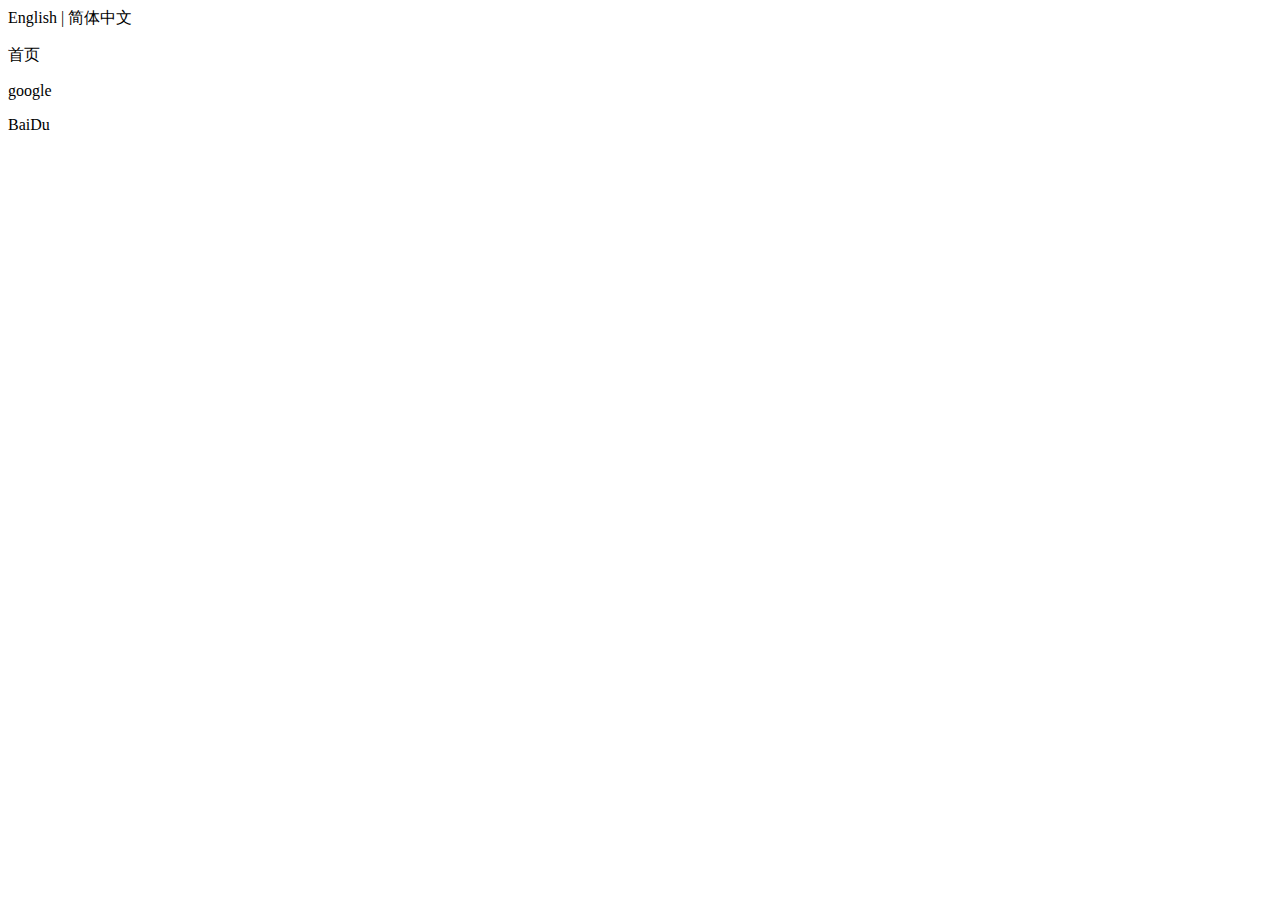
<file: lang/index.html>
<!DOCTYPE html PUBLIC "-//W3C//DTD XHTML 1.0 Strict//EN" "http://www.w3.org/TR/xhtml1/DTD/xhtml1-strict.dtd">

<html xmlns="http://www.w3.org/1999/xhtml">
<head>
	<meta content="text/html; charset=UTF-8" http-equiv="Content-Type" />
	<title>语言切换插件</title>
	
	<script src="jquery.js" type="text/javascript"></script>
	<script src="langchange.js" type="text/javascript"></script>
</head>
<body>

		<a id="lang-en">English</a> | <a id="langzh">简体中文</a>
	<div class="box">
		
			<p langtag="home">首页</p>
            <p langtag="google">google</p>
            <p langtag="baidu">BaiDu</p>
			
	</div>
</body>
</html>
</file>
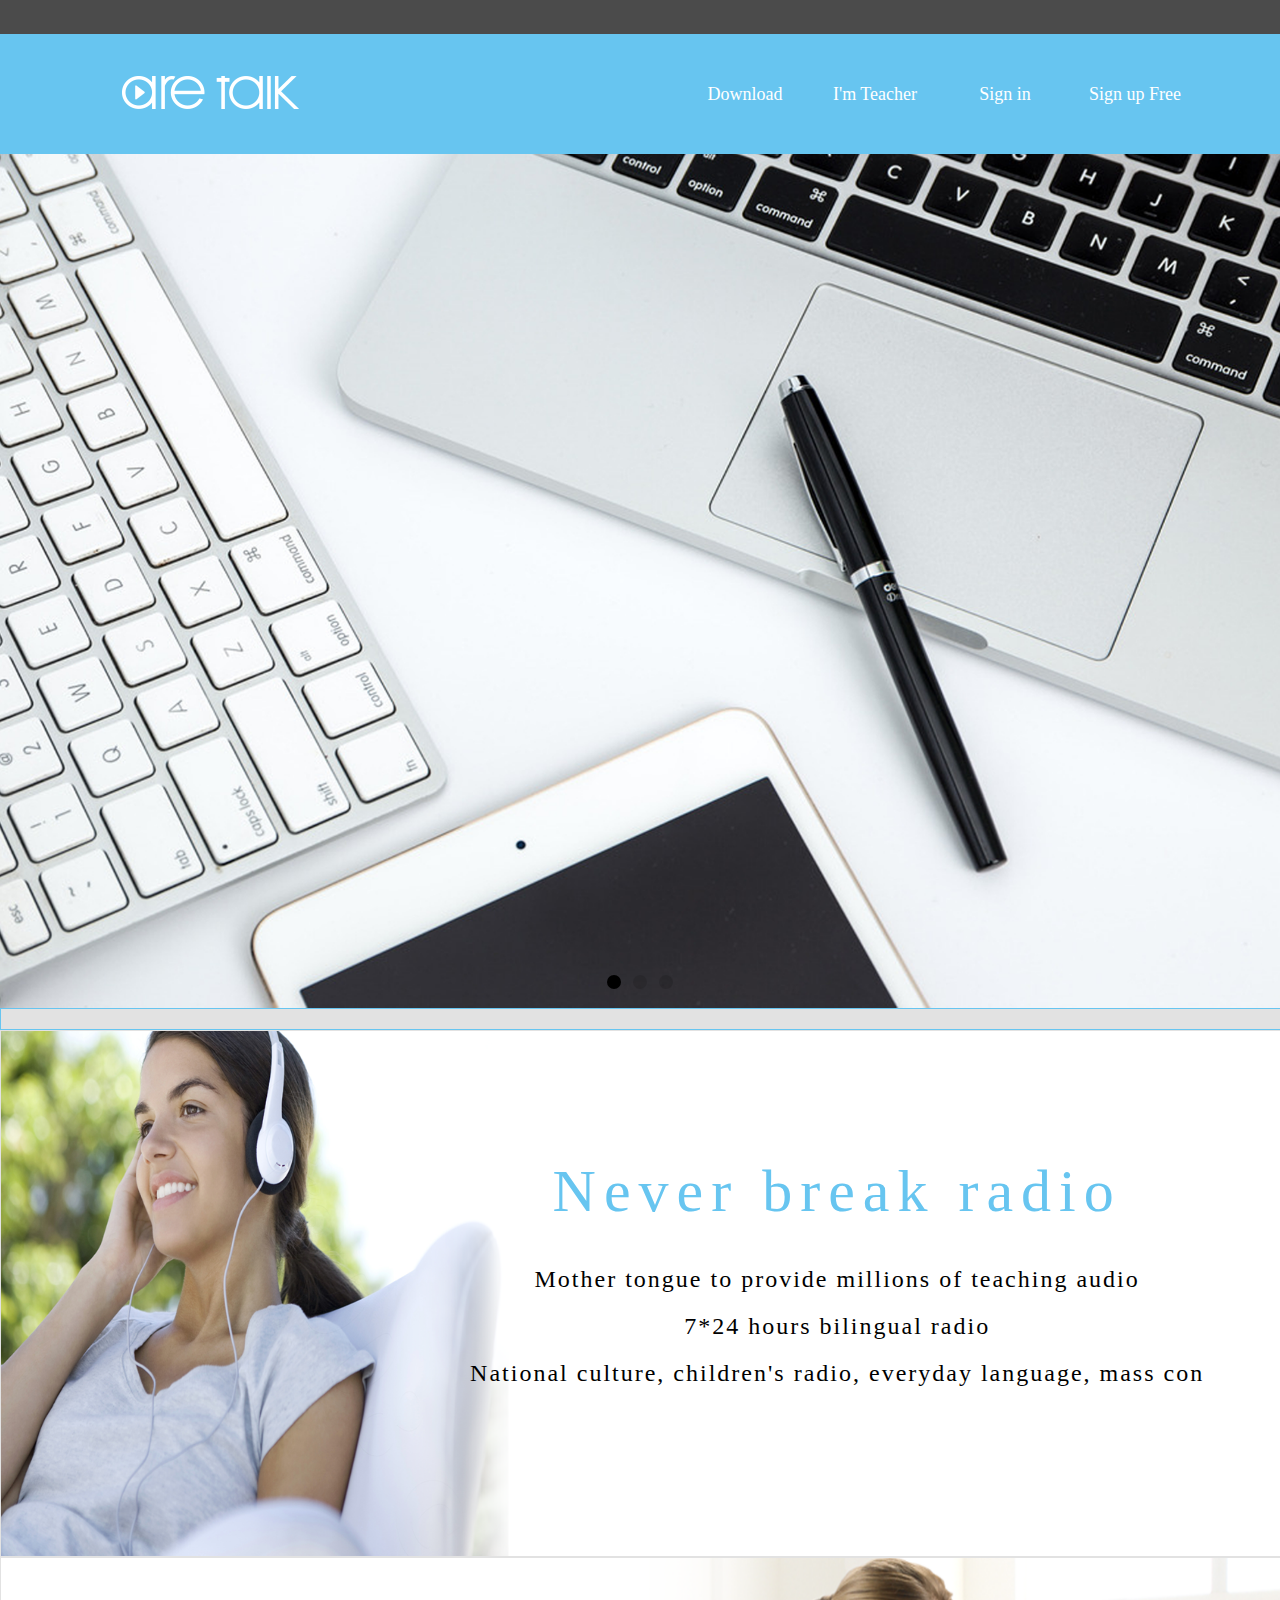
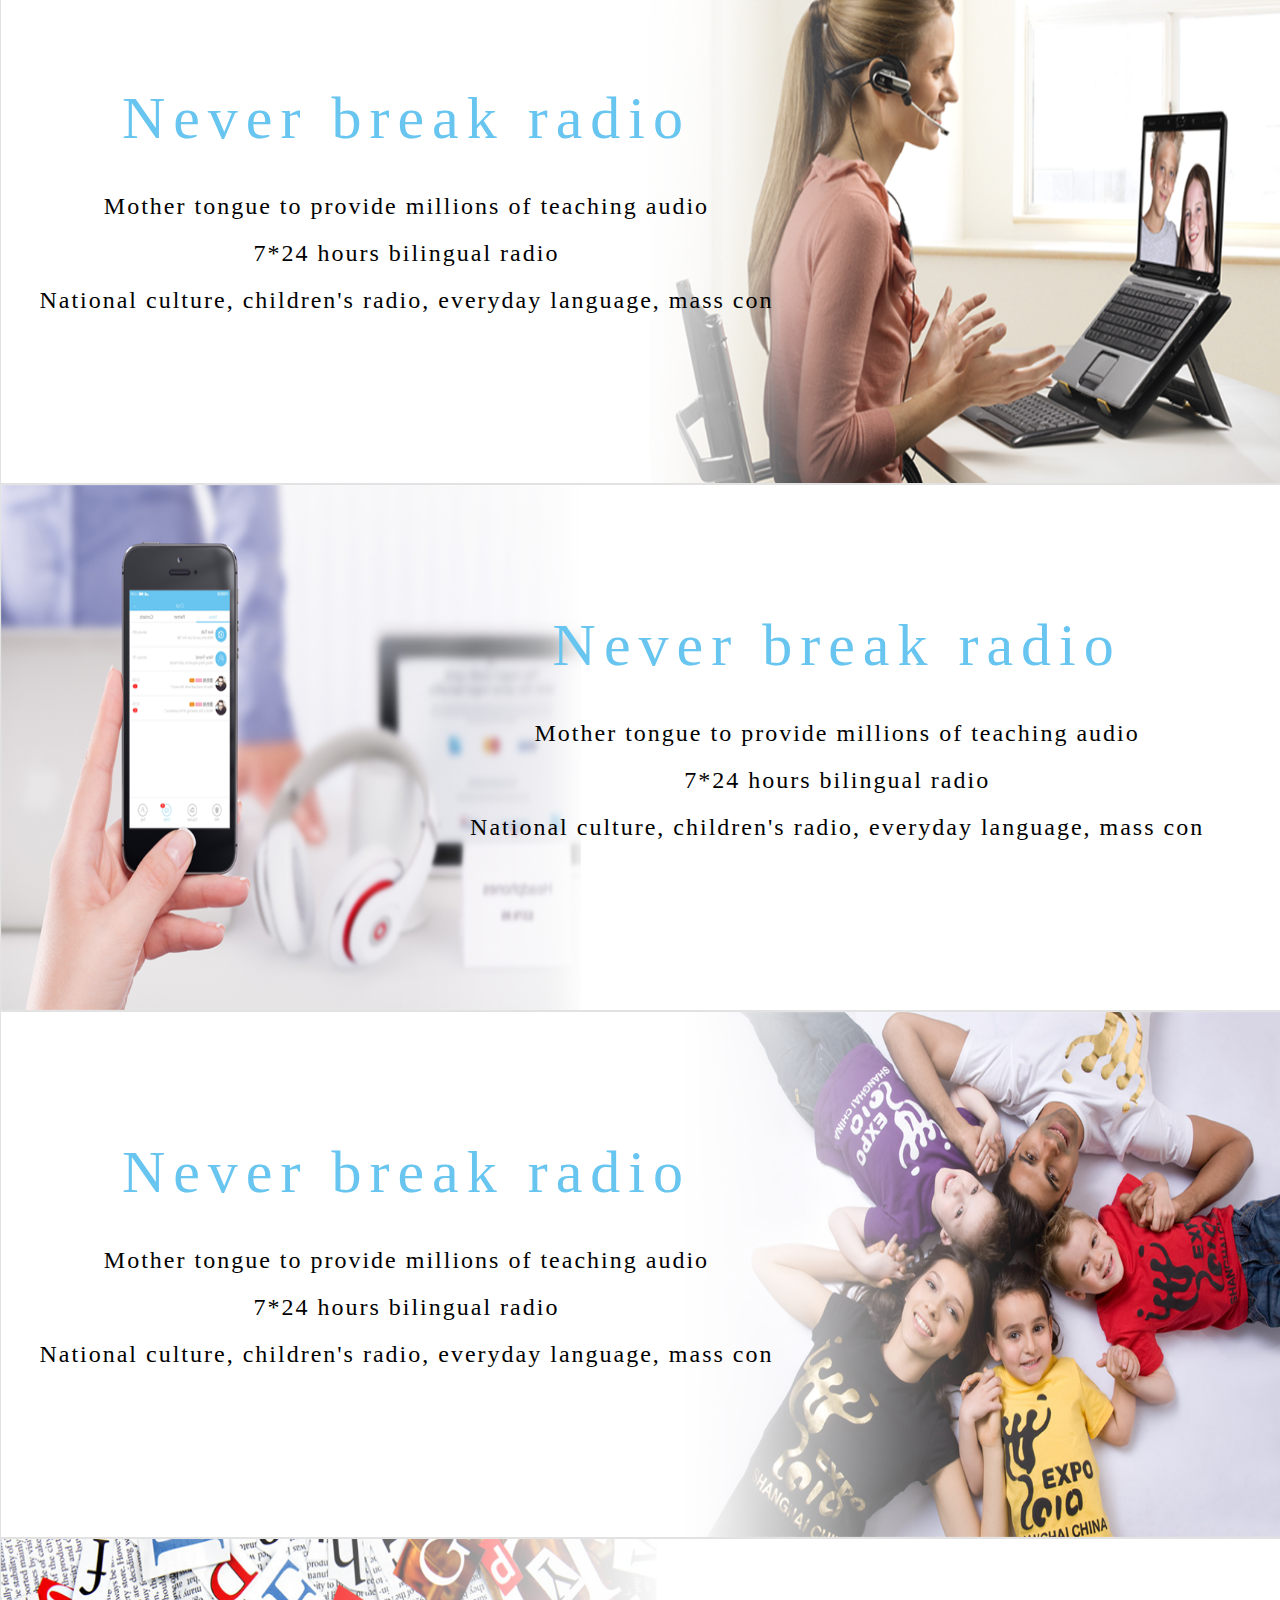
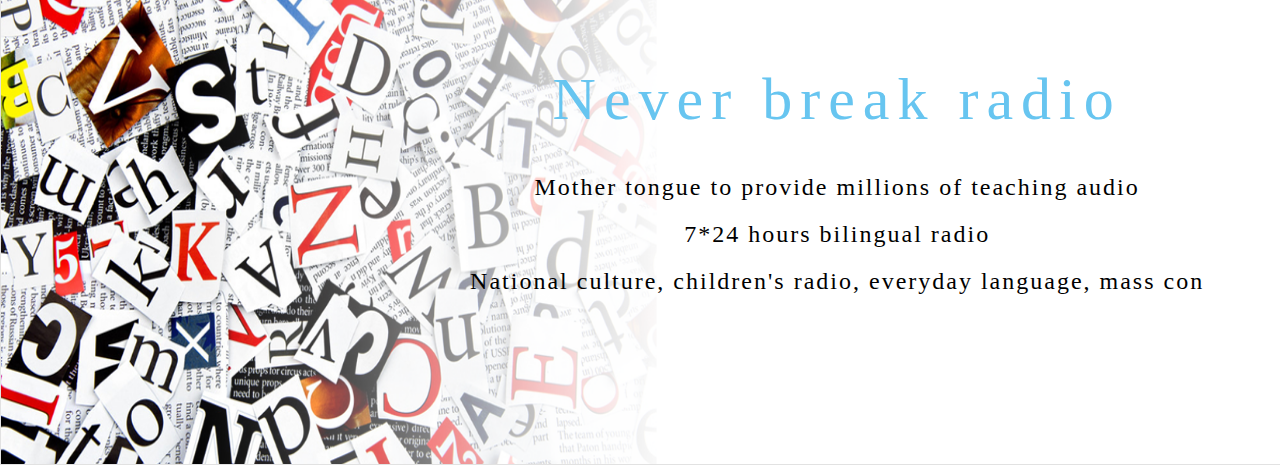
<file: Web/index.html>
<!DOCTYPE html>
<html lang="en">
<head>

	<meta charset="UTF-8">
	<title>AreTalk</title>
	  <script src="lib/js/jquery.js"></script>

	<style>
		body, dl, dd, h1, h2, h3, h4, h5, h6, p, form,ol,ul{margin:0; padding:0;}

	</style>
	<script src="lib/js/flickerplate/modernizr.js" type="text/javascript"></script>
	<script src="lib/js/flickerplate/flickerplate.js"></script>

    <link rel="stylesheet" href="lib/js/flickerplate/flickerplate.css">

</head>

<body>

	<div id="header">
		
	</div>
	
	<div class="flicker-example" data-block-text="false">
		
		<ul>
			
			<li data-background="images/Banner.png">

			</li>
			
			<li data-background="images/Banner.png">

			</li>
			
			<li data-background="images/Banner.png">

			</li>
			
		</ul>
		
	</div>

		<div id="Split">
	
		</div>
		<div id="MainPic">
		<div class="Pic home-pic">
			<div class="Pic-Text-right">
				<div class="text-title">Never break radio</div>
				<div class="PicAdText">Mother tongue to provide millions of teaching audio</div>
				<div class="PicAdText">7*24 hours bilingual radio</div>
				<div class="PicAdText">National culture, children's radio, everyday language, mass con</div>
			</div>
			<img src="images/电台.png" alt="">
		</div>
		<div class="Pic home-pic">
			<div class="Pic-Text-left">
				<div class="text-title">Never break radio</div>
				<div class="PicAdText">Mother tongue to provide millions of teaching audio</div>
				<div class="PicAdText">7*24 hours bilingual radio</div>
				<div class="PicAdText">National culture, children's radio, everyday language, mass con</div>
			</div>
			<img src="images/小班课.png" alt="">
		</div>
		<div class="Pic home-pic">
			<div class="Pic-Text-right">
				<div class="text-title">Never break radio</div>
				<div class="PicAdText">Mother tongue to provide millions of teaching audio</div>
				<div class="PicAdText">7*24 hours bilingual radio</div>
				<div class="PicAdText">National culture, children's radio, everyday language, mass con</div>
			</div>
			<img src="images/聊天.png" alt="">
		</div>
		<div class="Pic home-pic">
			<div class="Pic-Text-left">
				<div class="text-title">Never break radio</div>
				<div class="PicAdText">Mother tongue to provide millions of teaching audio</div>
				<div class="PicAdText">7*24 hours bilingual radio</div>
				<div class="PicAdText">National culture, children's radio, everyday language, mass con</div>
			</div>
			<img src="images/作业.png" alt="">
		</div>
		<div class="Pic home-pic">
			<div class="Pic-Text-right">
				<div class="text-title">Never break radio</div>
				<div class="PicAdText">Mother tongue to provide millions of teaching audio</div>
				<div class="PicAdText">7*24 hours bilingual radio</div>
				<div class="PicAdText">National culture, children's radio, everyday language, mass con</div>
			</div>
			<img src="images/评测.png" alt="">
		</div>								
		</div>
	
	<footer>
		
	</footer>


<style>

body{
	width:100%;
}
.flicker-example{
	width: 100%;
	height:854px;
}

	#Split{
		width:100%;
		height: 20px;
		background-color: #e2e2e2;
		border: 1px #67c5f0 solid;
	}
	.home-pic{
		position: relative;
		width:100%;
		height: 525px;
		border: 1px #e2e2e2 solid;		
	}
	.Pic img{

		width:100%;
		height: 525px;
	}
	.Pic-Text-right{
		float:right;
		position: absolute;
		right:6%;
		top:24%;
	}
	.Pic-Text-left{
		float:left;
		position: absolute;
		left:3%;
		top:24%;
	}	
	.text-title{
		text-align: center;
		font-size: 60px;
		color: #67c5f0;
		font-family:Microsoft Yahei;
		letter-spacing:8px;
		margin-bottom: 40px;
	}
	.PicAdText{
		text-align: center;
		font-size:24px;
		font-family:Microsoft Yahei;
		margin-top: 20px;
		letter-spacing:2px;
	}


</style>

<script>
$("#header").load("lib/header/header.html")
	$('.flicker-example').flicker({
		theme : 'dark',
		auto_flick_delay:3
	});
 
</script>

</body>
</html>
</file>
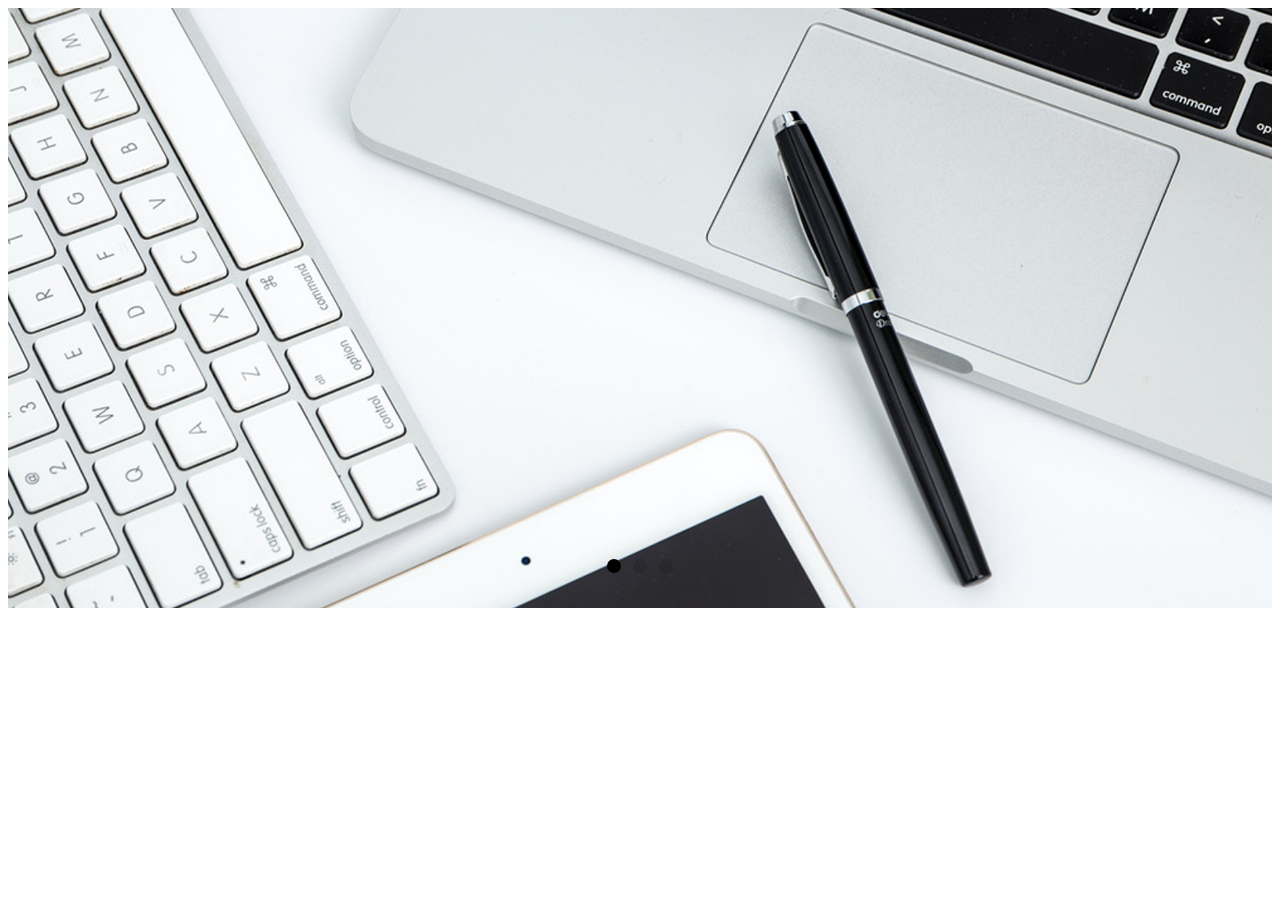
<file: Web/flickerplate.html>
<!DOCTYPE html>
<html lang="en">
<head>
	<meta charset="UTF-8">
	<title></title>
	<script src="jquery.js"></script>
	<script src="flickerplate.js"></script>
	<script src="modernizr.js" type="text/javascript"></script>
    <link rel="stylesheet" href="flickerplate.css">
	<style>
		#header{
			width:100%;
		}
	</style>
</head>
<body>

		<div id="header">
		
		</div>
	<div class="flicker-example" data-block-text="false">
		
		<ul>
			
			<li data-background="images/Banner.png">

			</li>
			
			<li data-background="images/Banner.png">

			</li>
			
			<li data-background="images/Banner.png">

			</li>
			
		</ul>
		
	</div>
	<script>
/*	$("#header").load("lib/header/header.html")*/
			$('.flicker-example').flicker({
		theme : 'dark',
		
		auto_flick_delay:3
	});
 
	</script>

</body>
</html>
</file>
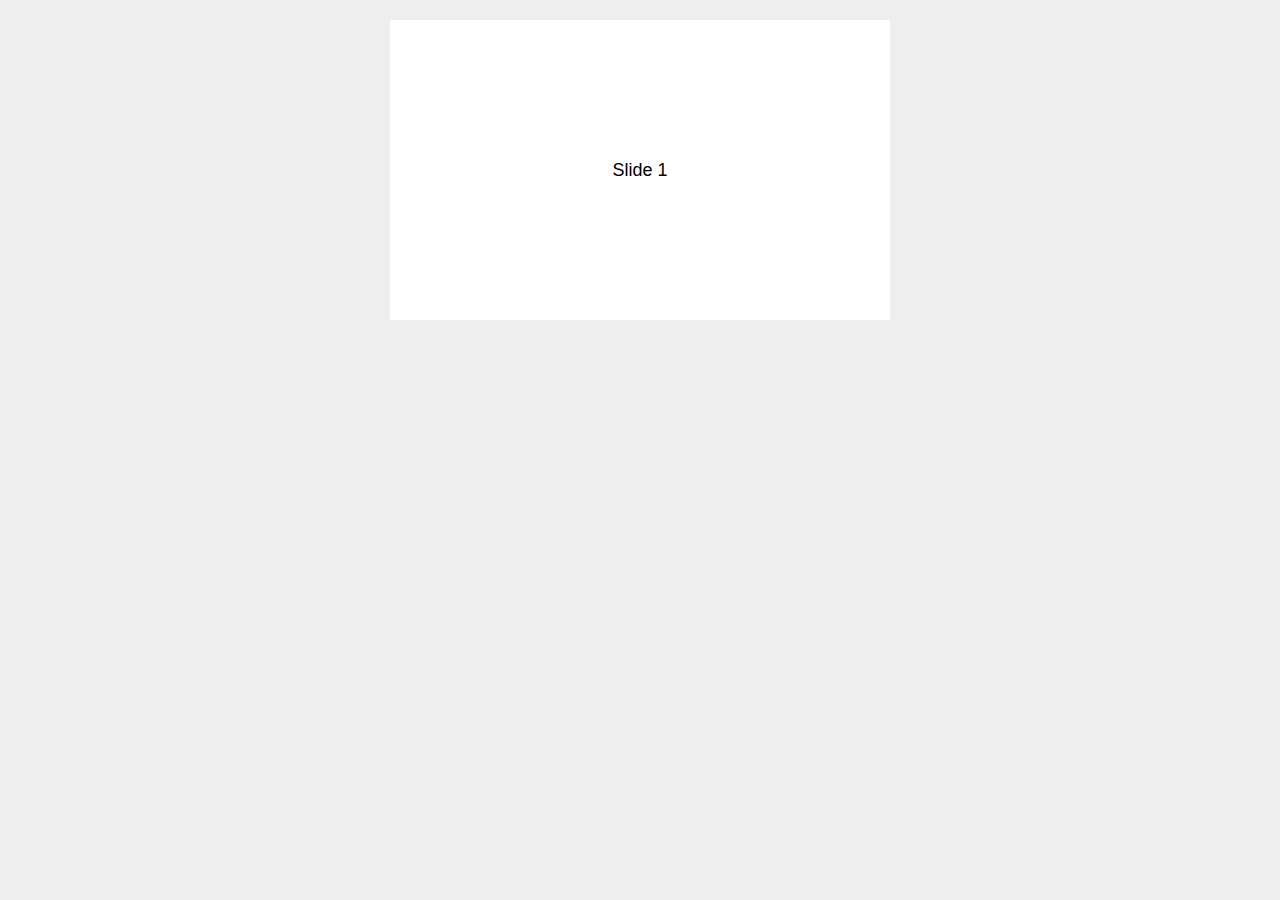
<file: Web/lib/js/Swiper/demos/01-default.html>
<!DOCTYPE html>
<html lang="en">
<head>
    <meta charset="utf-8">
    <title>Swiper demo</title>
    <!-- Link Swiper's CSS -->
    <link rel="stylesheet" href="../dist/css/swiper.min.css">

    <!-- Demo styles -->
    <style>
    body {
        background: #eee;
        font-family: Helvetica Neue, Helvetica, Arial, sans-serif;
        font-size: 14px;
        color:#000;
        margin: 0;
        padding: 0;
    }
    .swiper-container {
        width: 500px;
        height: 300px;
        margin: 20px auto;
    }
    .swiper-slide {
        text-align: center;
        font-size: 18px;
        background: #fff;
        
        /* Center slide text vertically */
        display: -webkit-box;
        display: -ms-flexbox;
        display: -webkit-flex;
        display: flex;
        -webkit-box-pack: center;
        -ms-flex-pack: center;
        -webkit-justify-content: center;
        justify-content: center;
        -webkit-box-align: center;
        -ms-flex-align: center;
        -webkit-align-items: center;
        align-items: center;
    }
    </style>
</head>
<body>
    <!-- Swiper -->
    <div class="swiper-container">
        <div class="swiper-wrapper">
            <div class="swiper-slide">Slide 1</div>
            <div class="swiper-slide">Slide 2</div>
            <div class="swiper-slide">Slide 3</div>
            <div class="swiper-slide">Slide 4</div>
            <div class="swiper-slide">Slide 5</div>
            <div class="swiper-slide">Slide 6</div>
            <div class="swiper-slide">Slide 7</div>
            <div class="swiper-slide">Slide 8</div>
            <div class="swiper-slide">Slide 9</div>
            <div class="swiper-slide">Slide 10</div>
        </div>
    </div>

    <!-- Swiper JS -->
    <script src="../dist/js/swiper.min.js"></script>

    <!-- Initialize Swiper -->
    <script>
    var swiper = new Swiper('.swiper-container');
    </script>
</body>
</html>
</file>
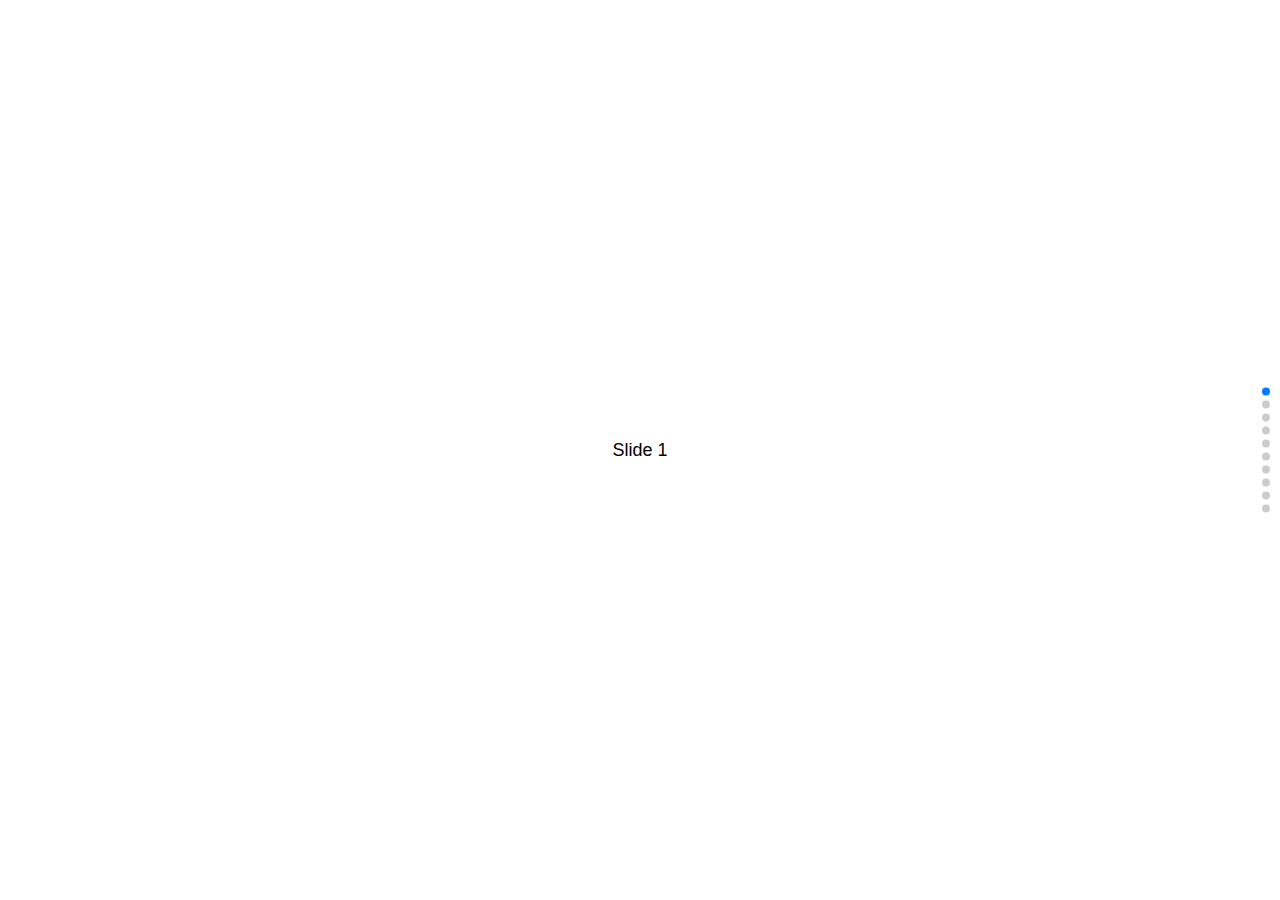
<file: Web/lib/js/Swiper/demos/03-vertical.html>
<!DOCTYPE html>
<html lang="en">
<head>
    <meta charset="utf-8">
    <title>Swiper demo</title>
    <meta name="viewport" content="width=device-width, initial-scale=1, minimum-scale=1, maximum-scale=1">

    <!-- Link Swiper's CSS -->
    <link rel="stylesheet" href="../dist/css/swiper.min.css">

    <!-- Demo styles -->
    <style>
    html, body {
        position: relative;
        height: 100%;
    }
    body {
        background: #eee;
        font-family: Helvetica Neue, Helvetica, Arial, sans-serif;
        font-size: 14px;
        color:#000;
        margin: 0;
        padding: 0;
    }
    .swiper-container {
        width: 100%;
        height: 100%;
    }
    .swiper-slide {
        text-align: center;
        font-size: 18px;
        background: #fff;

        /* Center slide text vertically */
        display: -webkit-box;
        display: -ms-flexbox;
        display: -webkit-flex;
        display: flex;
        -webkit-box-pack: center;
        -ms-flex-pack: center;
        -webkit-justify-content: center;
        justify-content: center;
        -webkit-box-align: center;
        -ms-flex-align: center;
        -webkit-align-items: center;
        align-items: center;
    }
    </style>
</head>
<body>
    <!-- Swiper -->
    <div class="swiper-container">
        <div class="swiper-wrapper">
            <div class="swiper-slide">Slide 1</div>
            <div class="swiper-slide">Slide 2</div>
            <div class="swiper-slide">Slide 3</div>
            <div class="swiper-slide">Slide 4</div>
            <div class="swiper-slide">Slide 5</div>
            <div class="swiper-slide">Slide 6</div>
            <div class="swiper-slide">Slide 7</div>
            <div class="swiper-slide">Slide 8</div>
            <div class="swiper-slide">Slide 9</div>
            <div class="swiper-slide">Slide 10</div>
        </div>
        <!-- Add Pagination -->
        <div class="swiper-pagination"></div>
    </div>

    <!-- Swiper JS -->
    <script src="../dist/js/swiper.min.js"></script>

    <!-- Initialize Swiper -->
    <script>
    var swiper = new Swiper('.swiper-container', {
        pagination: '.swiper-pagination',
        paginationClickable: true,
        direction: 'vertical'
    });
    </script>
</body>
</html>
</file>
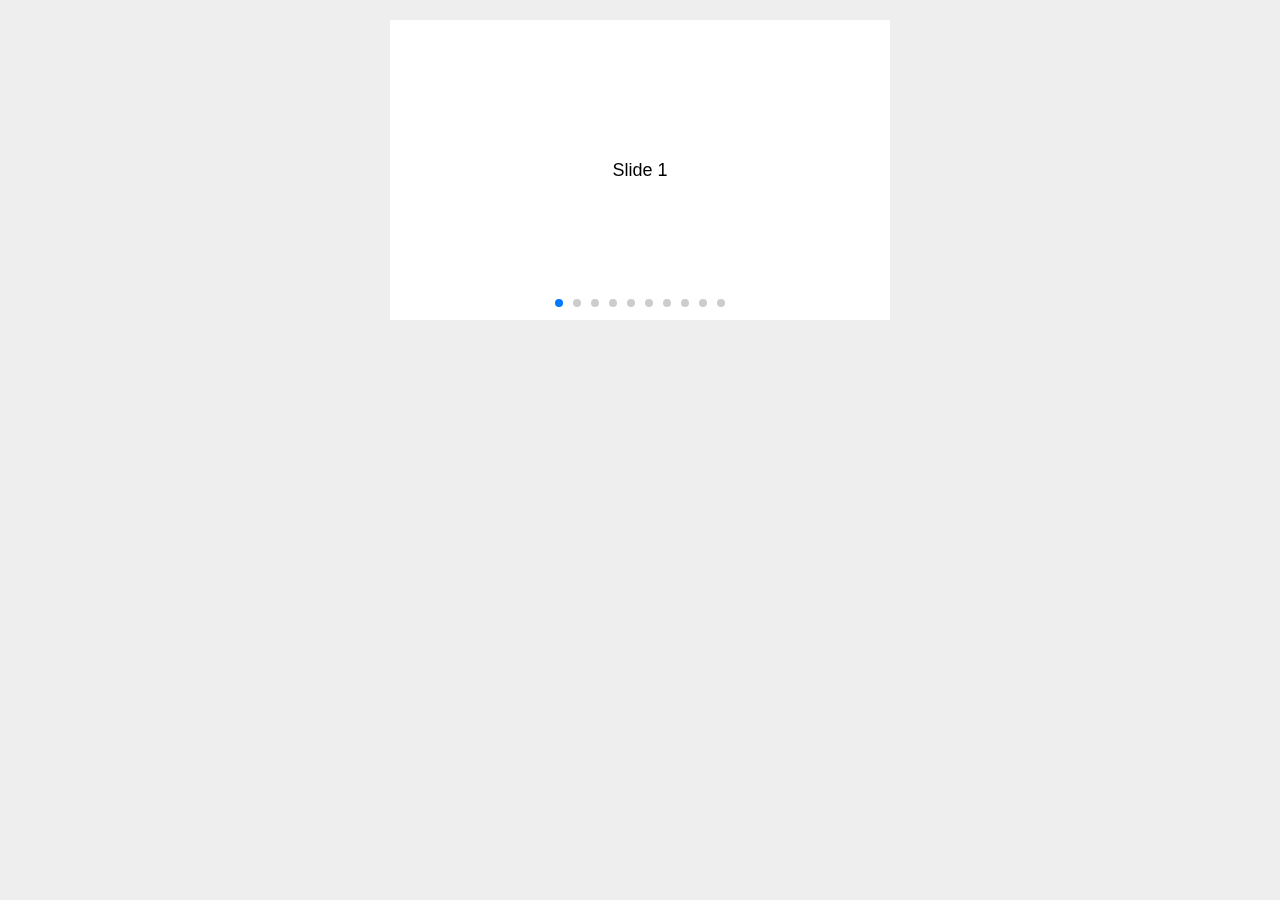
<file: Web/lib/js/Swiper/demos/04-space-between.html>
<!DOCTYPE html>
<html lang="en">
<head>
    <meta charset="utf-8">
    <title>Swiper demo</title>
    <meta name="viewport" content="width=device-width, initial-scale=1, minimum-scale=1, maximum-scale=1">

    <!-- Link Swiper's CSS -->
    <link rel="stylesheet" href="../dist/css/swiper.min.css">

    <!-- Demo styles -->
    <style>
    body {
        background: #eee;
        font-family: Helvetica Neue, Helvetica, Arial, sans-serif;
        font-size: 14px;
        color:#000;
        margin: 0;
        padding: 0;
    }
    .swiper-container {
        width: 500px;
        height: 300px;
        margin: 20px auto;
    }
    .swiper-slide {
        text-align: center;
        font-size: 18px;
        background: #fff;

        /* Center slide text vertically */
        display: -webkit-box;
        display: -ms-flexbox;
        display: -webkit-flex;
        display: flex;
        -webkit-box-pack: center;
        -ms-flex-pack: center;
        -webkit-justify-content: center;
        justify-content: center;
        -webkit-box-align: center;
        -ms-flex-align: center;
        -webkit-align-items: center;
        align-items: center;
    }
    </style>
</head>
<body>
    <!-- Swiper -->
    <div class="swiper-container">
        <div class="swiper-wrapper">
            <div class="swiper-slide">Slide 1</div>
            <div class="swiper-slide">Slide 2</div>
            <div class="swiper-slide">Slide 3</div>
            <div class="swiper-slide">Slide 4</div>
            <div class="swiper-slide">Slide 5</div>
            <div class="swiper-slide">Slide 6</div>
            <div class="swiper-slide">Slide 7</div>
            <div class="swiper-slide">Slide 8</div>
            <div class="swiper-slide">Slide 9</div>
            <div class="swiper-slide">Slide 10</div>
        </div>
        <!-- Add Pagination -->
        <div class="swiper-pagination"></div>
    </div>

    <!-- Swiper JS -->
    <script src="../dist/js/swiper.min.js"></script>

    <!-- Initialize Swiper -->
    <script>
    var swiper = new Swiper('.swiper-container', {
        pagination: '.swiper-pagination',
        paginationClickable: true,
        spaceBetween: 30,
    });
    </script>
</body>
</html>
</file>
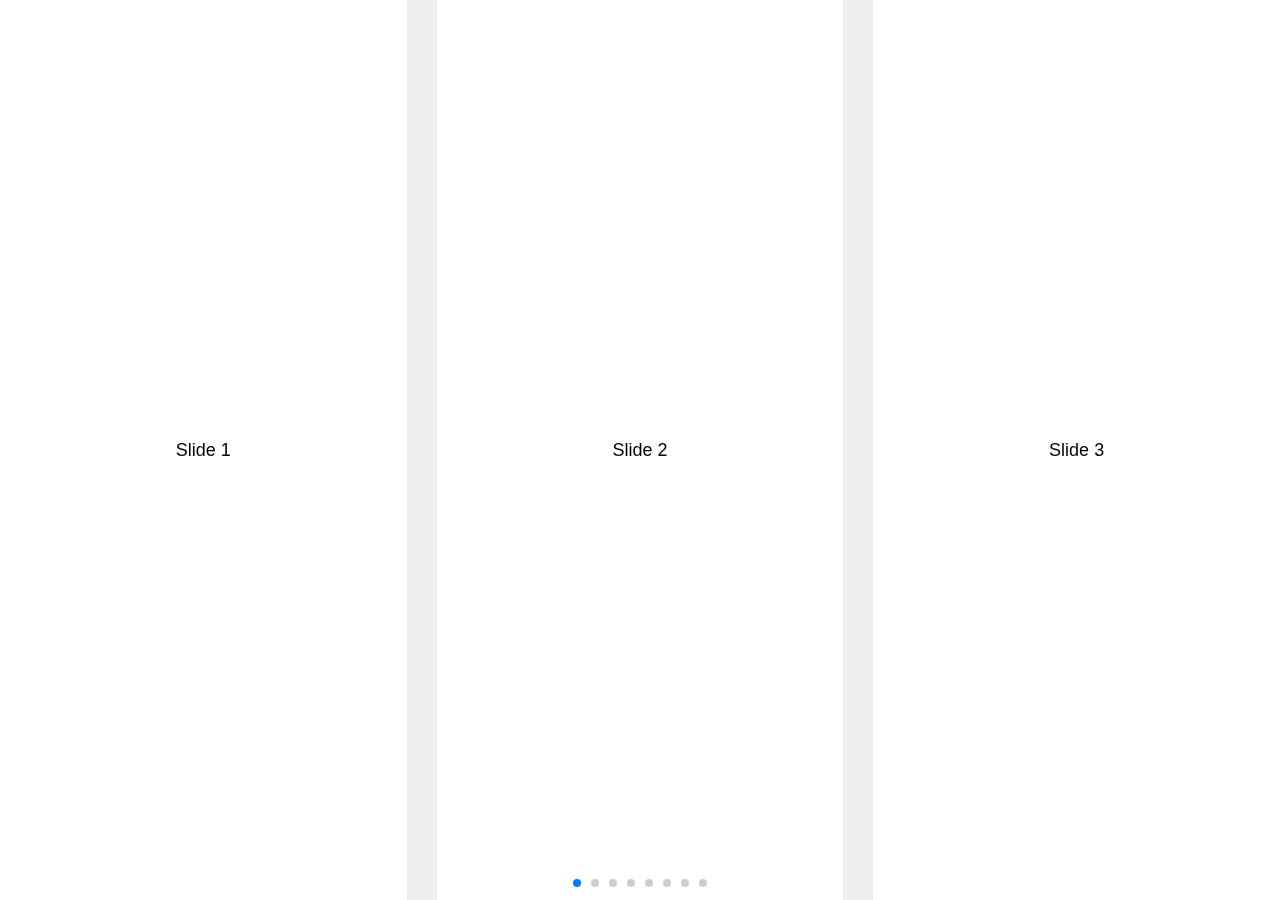
<file: Web/lib/js/Swiper/demos/05-slides-per-view.html>
<!DOCTYPE html>
<html lang="en">
<head>
    <meta charset="utf-8">
    <title>Swiper demo</title>
    <meta name="viewport" content="width=device-width, initial-scale=1, minimum-scale=1, maximum-scale=1">

    <!-- Link Swiper's CSS -->
    <link rel="stylesheet" href="../dist/css/swiper.min.css">

    <!-- Demo styles -->
    <style>
    html, body {
        position: relative;
        height: 100%;
    }
    body {
        background: #eee;
        font-family: Helvetica Neue, Helvetica, Arial, sans-serif;
        font-size: 14px;
        color:#000;
        margin: 0;
        padding: 0;
    }
    .swiper-container {
        width: 100%;
        height: 100%;
    }
    .swiper-slide {
        text-align: center;
        font-size: 18px;
        background: #fff;
        
        /* Center slide text vertically */
        display: -webkit-box;
        display: -ms-flexbox;
        display: -webkit-flex;
        display: flex;
        -webkit-box-pack: center;
        -ms-flex-pack: center;
        -webkit-justify-content: center;
        justify-content: center;
        -webkit-box-align: center;
        -ms-flex-align: center;
        -webkit-align-items: center;
        align-items: center;
    }
    </style>
</head>
<body>
    <!-- Swiper -->
    <div class="swiper-container">
        <div class="swiper-wrapper">
            <div class="swiper-slide">Slide 1</div>
            <div class="swiper-slide">Slide 2</div>
            <div class="swiper-slide">Slide 3</div>
            <div class="swiper-slide">Slide 4</div>
            <div class="swiper-slide">Slide 5</div>
            <div class="swiper-slide">Slide 6</div>
            <div class="swiper-slide">Slide 7</div>
            <div class="swiper-slide">Slide 8</div>
            <div class="swiper-slide">Slide 9</div>
            <div class="swiper-slide">Slide 10</div>
        </div>
        <!-- Add Pagination -->
        <div class="swiper-pagination"></div>
    </div>

    <!-- Swiper JS -->
    <script src="../dist/js/swiper.min.js"></script>

    <!-- Initialize Swiper -->
    <script>
    var swiper = new Swiper('.swiper-container', {
        pagination: '.swiper-pagination',
        slidesPerView: 3,
        paginationClickable: true,
        spaceBetween: 30
    });
    </script>
</body>
</html>
</file>
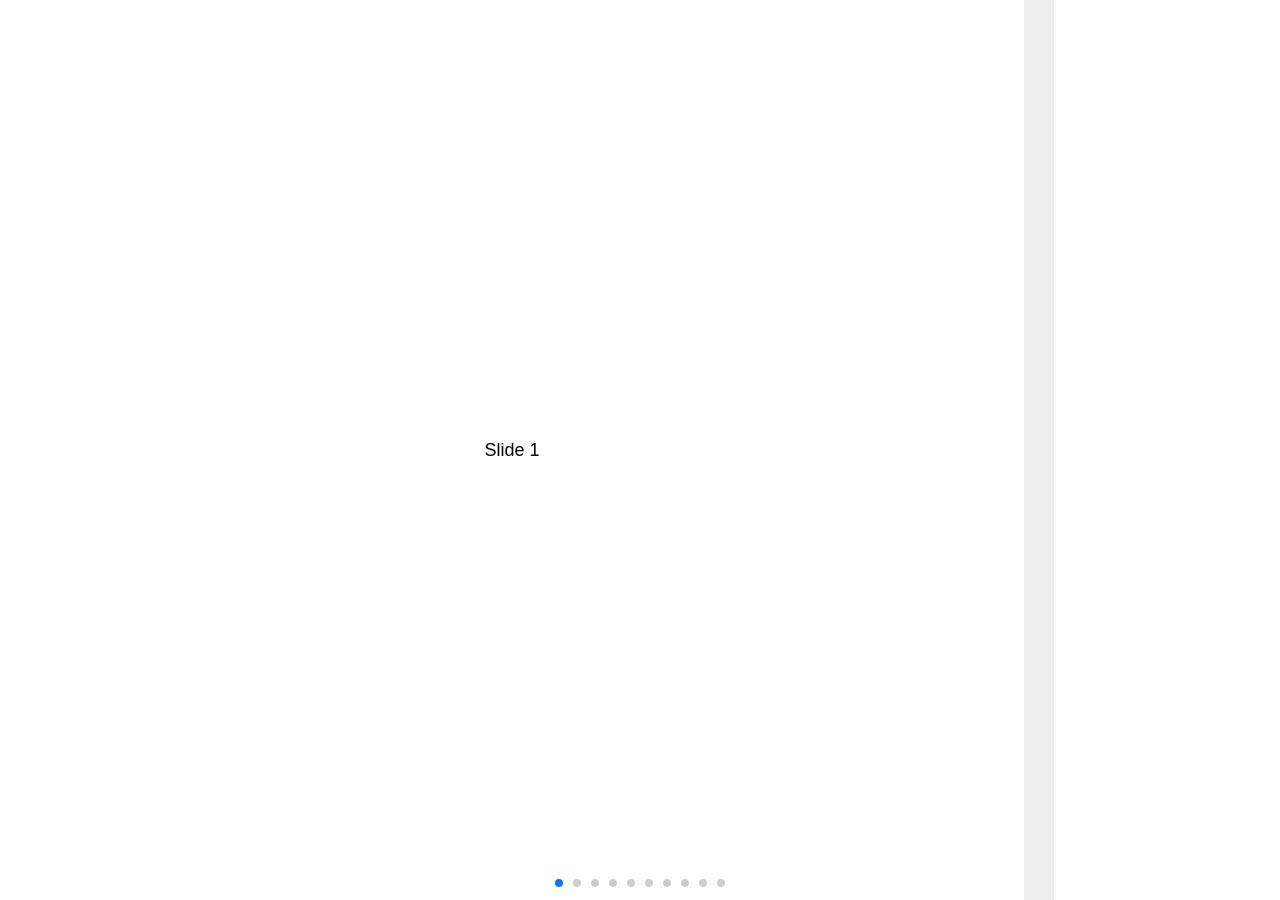
<file: Web/lib/js/Swiper/demos/06-slides-per-view-auto.html>
<!DOCTYPE html>
<html lang="en">
<head>
    <meta charset="utf-8">
    <title>Swiper demo</title>
    <meta name="viewport" content="width=device-width, initial-scale=1, minimum-scale=1, maximum-scale=1">

    <!-- Link Swiper's CSS -->
    <link rel="stylesheet" href="../dist/css/swiper.min.css">

    <!-- Demo styles -->
    <style>
    html, body {
        position: relative;
        height: 100%;
    }
    body {
        background: #eee;
        font-family: Helvetica Neue, Helvetica, Arial, sans-serif;
        font-size: 14px;
        color:#000;
        margin: 0;
        padding: 0;
    }
    .swiper-container {
        width: 100%;
        height: 100%;
    }
    .swiper-slide {
        text-align: center;
        font-size: 18px;
        background: #fff;
        width: 80%;

        /* Center slide text vertically */
        display: -webkit-box;
        display: -ms-flexbox;
        display: -webkit-flex;
        display: flex;
        -webkit-box-pack: center;
        -ms-flex-pack: center;
        -webkit-justify-content: center;
        justify-content: center;
        -webkit-box-align: center;
        -ms-flex-align: center;
        -webkit-align-items: center;
        align-items: center;
    }
    .swiper-slide:nth-child(2n) {
        width: 60%;
    }
    .swiper-slide:nth-child(3n) {
        width: 40%;
    }
    </style>
</head>
<body>
    <!-- Swiper -->
    <div class="swiper-container">
        <div class="swiper-wrapper">
            <div class="swiper-slide">Slide 1</div>
            <div class="swiper-slide">Slide 2</div>
            <div class="swiper-slide">Slide 3</div>
            <div class="swiper-slide">Slide 4</div>
            <div class="swiper-slide">Slide 5</div>
            <div class="swiper-slide">Slide 6</div>
            <div class="swiper-slide">Slide 7</div>
            <div class="swiper-slide">Slide 8</div>
            <div class="swiper-slide">Slide 9</div>
            <div class="swiper-slide">Slide 10</div>
        </div>
        <!-- Add Pagination -->
        <div class="swiper-pagination"></div>
    </div>

    <!-- Swiper JS -->
    <script src="../dist/js/swiper.min.js"></script>

    <!-- Initialize Swiper -->
    <script>
    var swiper = new Swiper('.swiper-container', {
        pagination: '.swiper-pagination',
        slidesPerView: 'auto',
        paginationClickable: true,
        spaceBetween: 30
    });
    </script>
</body>
</html>
</file>
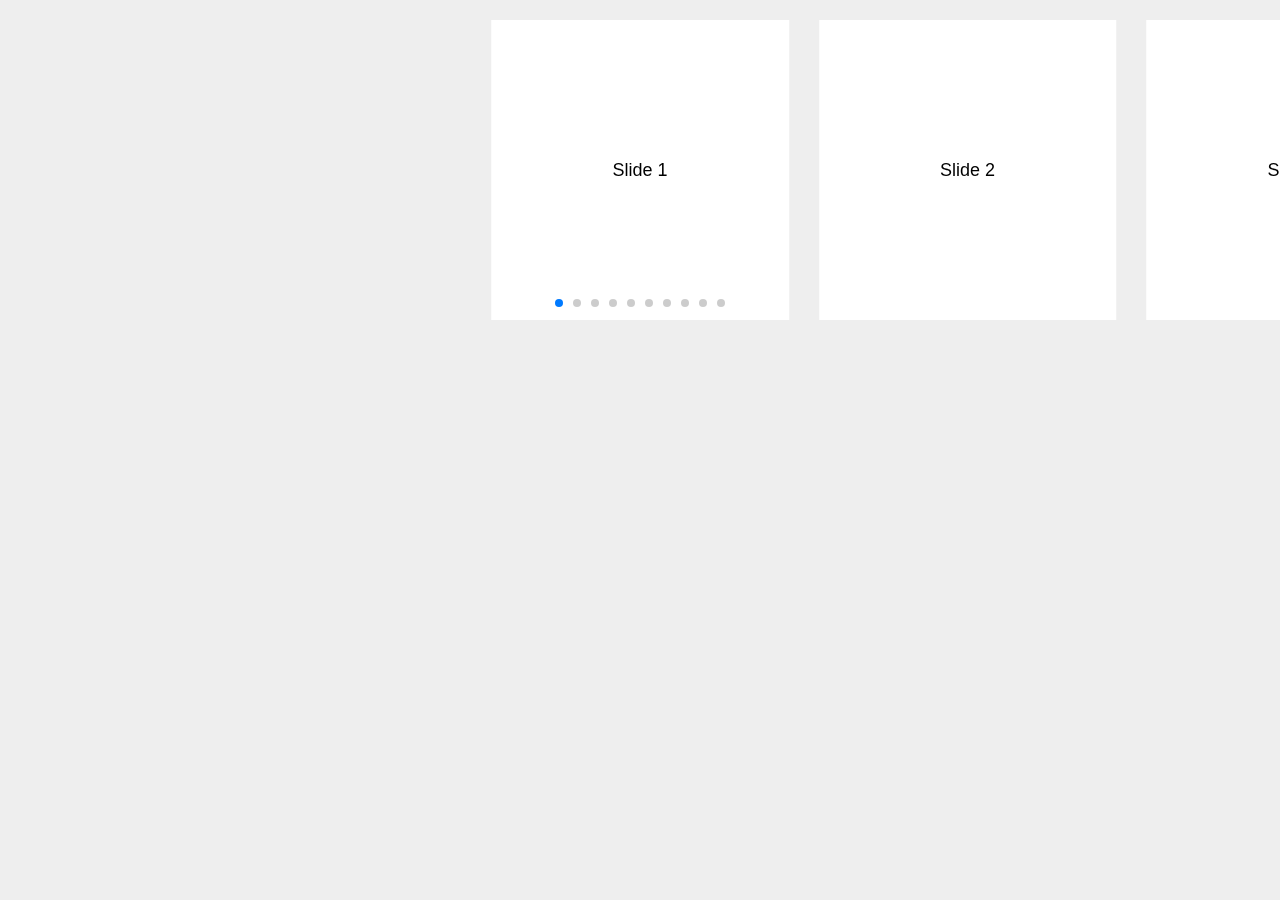
<file: Web/lib/js/Swiper/demos/07-centered.html>
<!DOCTYPE html>
<html lang="en">
<head>
    <meta charset="utf-8">
    <title>Swiper demo</title>
    <meta name="viewport" content="width=device-width, initial-scale=1, minimum-scale=1, maximum-scale=1">

    <!-- Link Swiper's CSS -->
    <link rel="stylesheet" href="../dist/css/swiper.min.css">

    <!-- Demo styles -->
    <style>
    body {
        background: #eee;
        font-family: Helvetica Neue, Helvetica, Arial, sans-serif;
        font-size: 14px;
        color:#000;
        margin: 0;
        padding: 0;
    }
    .swiper-container {
        width: 100%;
        height: 300px;
        margin: 20px auto;
    }
    .swiper-slide {
        text-align: center;
        font-size: 18px;
        background: #fff;
        width: 60%;

        /* Center slide text vertically */
        display: -webkit-box;
        display: -ms-flexbox;
        display: -webkit-flex;
        display: flex;
        -webkit-box-pack: center;
        -ms-flex-pack: center;
        -webkit-justify-content: center;
        justify-content: center;
        -webkit-box-align: center;
        -ms-flex-align: center;
        -webkit-align-items: center;
        align-items: center;
    }
    .swiper-slide:nth-child(2n) {
        width: 40%;
    }
    .swiper-slide:nth-child(3n) {
        width: 20%;
    }
    </style>
</head>
<body>
    <!-- Swiper -->
    <div class="swiper-container">
        <div class="swiper-wrapper">
            <div class="swiper-slide">Slide 1</div>
            <div class="swiper-slide">Slide 2</div>
            <div class="swiper-slide">Slide 3</div>
            <div class="swiper-slide">Slide 4</div>
            <div class="swiper-slide">Slide 5</div>
            <div class="swiper-slide">Slide 6</div>
            <div class="swiper-slide">Slide 7</div>
            <div class="swiper-slide">Slide 8</div>
            <div class="swiper-slide">Slide 9</div>
            <div class="swiper-slide">Slide 10</div>
        </div>
        <!-- Add Pagination -->
        <div class="swiper-pagination"></div>
    </div>

    <!-- Swiper JS -->
    <script src="../dist/js/swiper.min.js"></script>

    <!-- Initialize Swiper -->
    <script>
    var swiper = new Swiper('.swiper-container', {
        pagination: '.swiper-pagination',
        slidesPerView: 4,
        centeredSlides: true,
        paginationClickable: true,
        spaceBetween: 30
    });
    </script>
</body>
</html>
</file>
<file: Web/lib/js/flickerplate/flickerplate.css>
/*Flicerplate style*/
.flickerplate{position:relative;width:100%;height:600px;background-color:#e6e6e6;overflow:hidden}.flickerplate ul.flicks{width:10000%;height:100%;padding:0px;margin:0px;list-style:none}.flickerplate ul.flicks li{float:left;width:1%;height:100%;background-position:center;background-size:cover;display:table}.flickerplate ul.flicks li .flick-inner{height:100%;padding:10px;color:#fff;display:table-cell;vertical-align:middle}.flickerplate ul.flicks li .flick-inner .flick-content{max-width:1100px;margin-left:auto;margin-right:auto}.flickerplate ul.flicks li .flick-title{padding:0px 0px;font-size:2.778em;line-height:1.995em;text-align:center}.flickerplate ul.flicks li .flick-sub-text{padding:5px;font-weight:300;line-height:2.5em;color:rgba(255,255,255,0.8);text-align:center}.flickerplate ul.flicks li .flick-title span.flick-block-text,.flickerplate ul.flicks li .flick-sub-text span.flick-block-text{padding:12px 18px;background-color:rgba(0,0,0,0.6)}.flickerplate .arrow-navigation{position:absolute;height:80%;width:10%;top:10%;z-index:100;overflow:hidden}.flickerplate .arrow-navigation .arrow{display:block;height:100%;width:90%;-webkit-transition:all 0.2s ease-out;-moz-transition:all 0.2s ease-out;-o-transition:all 0.2s ease-out;-ms-transition:all 0.2s ease-out;transition:all 0.2s ease-out}.flickerplate .arrow-navigation:hover,.flickerplate .arrow-navigation .arrow:hover{cursor:pointer}.flickerplate .arrow-navigation.left{left:0%}.flickerplate .arrow-navigation.left .arrow{opacity:0;margin:0px 0px 0px 50%;background-image:url("../../../images/arrow-left-light.png");background-repeat:no-repeat;background-position:left}.flickerplate .arrow-navigation.right{right:0%}.flickerplate .arrow-navigation.right .arrow{opacity:0;margin:0px 0px 0px -50%;background-image:url("../../../images/arrow-right-light.png");background-repeat:no-repeat;background-position:right}.flickerplate .arrow-navigation.left.hover .arrow{opacity:1;margin:0px 0px 0px 20%}.flickerplate .arrow-navigation.right.hover .arrow{opacity:1;margin:0px 0px 0px -20%}.flickerplate .dot-navigation{position:absolute;bottom:15px;width:100%;text-align:center;z-index:100}.flickerplate .dot-navigation ul{text-align:center;list-style:none;padding:0px 15px}.flickerplate .dot-navigation ul li{display:inline-block;float:none}.flickerplate .dot-navigation .dot{width:14px;height:14px;margin:0px 6px;background-color:rgba(255,255,255,0.3);border-radius:50%;-o-border-radius:50%;-ms-border-radius:50%;-moz-border-radius:50%;-webkit-border-radius:50%;-webkit-transition:background-color 0.2s ease-out;-moz-transition:background-color 0.2s ease-out;-o-transition:background-color 0.2s ease-out;-ms-transition:background-color 0.2s ease-out;transition:background-color 0.2s ease-out}.flickerplate .dot-navigation .dot:hover{cursor:pointer;background-color:rgba(255,255,255,0.6)}.flickerplate .dot-navigation .dot.active{background-color:#fff}.flickerplate .dot-navigation.left,.flickerplate .dot-navigation.left ul{text-align:left}.flickerplate .dot-navigation.right,.flickerplate .dot-navigation.right ul{text-align:right}.flickerplate.flicker-theme-dark .arrow-navigation.left .arrow{background-image:url("../../../images/arrow-left-dark.png")}.flickerplate.flicker-theme-dark .arrow-navigation.right .arrow{background-image:url("../../../images/arrow-right-dark.png")}.flickerplate.flicker-theme-dark .dot-navigation .dot{background-color:rgba(0,0,0,0.12)}.flickerplate.flicker-theme-dark .dot-navigation .dot:hover{background-color:rgba(0,0,0,0.6)}.flickerplate.flicker-theme-dark .dot-navigation .dot.active{background-color:#000}.flickerplate.flicker-theme-dark ul.flicks li .flick-inner{color:rgba(0,0,0,0.9)}.flickerplate.flicker-theme-dark ul.flicks li .flick-inner .flick-content .flick-sub-text{color:rgba(0,0,0,0.9)}.flickerplate.flicker-theme-dark ul.flicks li .flick-inner .flick-content .flick-title span.flick-block-text,.flickerplate.flicker-theme-dark ul.flicks li .flick-inner .flick-content .flick-sub-text span.flick-block-text{background-color:rgba(255,255,255,0.5)}.flickerplate ul.flicks li.flick-theme-dark .flick-inner{color:rgba(0,0,0,0.9)}.flickerplate ul.flicks li.flick-theme-dark .flick-inner .flick-content .flick-sub-text{color:rgba(0,0,0,0.9)}.flickerplate ul.flicks li.flick-theme-dark .flick-inner .flick-content .flick-title span.flick-block-text,.flickerplate ul.flicks li.flick-theme-dark .flick-inner .flick-content .flick-sub-text span.flick-block-text{background-color:rgba(255,255,255,0.5)}.flickerplate.animate-transform-slide ul.flicks{-webkit-perspective:1000;-webkit-backface-visibility:hidden;transform:translate3d(0%, 0px, 0px);-webkit-transform:translate3d(0%, 0px, 0px);-webkit-transition:-webkit-transform 0.6s;-o-transition:-o-transform 0.6s;-moz-transition:-moz-transform 0.6s;transition:transform 0.6s}.flickerplate.animate-transition-slide ul.flicks{position:relative;left:0%;-webkit-transition:left 0.4s ease-out;-moz-transition:left 0.4s ease-out;-o-transition:left 0.4s ease-out;-ms-transition:left 0.4s ease-out;transition:left 0.4s ease-out}.flickerplate.animate-jquery-slide ul.flicks{position:relative;left:0%}.flickerplate.animate-scroller-slide{padding-bottom:0px;overflow:auto}.flickerplate.animate-scroller-slide ul.flicks{position:auto}@media screen and (-webkit-min-device-pixel-ratio: 3) and (max-width: 1080px), screen and (max-width: 700px){.flickerplate ul.flicks li .flick-inner .flick-content .flick-title{font-size:1.667em}}
</file>
<file: Web/flickerplate.css>
/*Flicerplate style*/
.flickerplate{position:relative;width:100%;height:600px;background-color:#e6e6e6;overflow:hidden}.flickerplate ul.flicks{width:10000%;height:100%;padding:0px;margin:0px;list-style:none}.flickerplate ul.flicks li{float:left;width:1%;height:100%;background-position:center;background-size:cover;display:table}.flickerplate ul.flicks li .flick-inner{height:100%;padding:10px;color:#fff;display:table-cell;vertical-align:middle}.flickerplate ul.flicks li .flick-inner .flick-content{max-width:1100px;margin-left:auto;margin-right:auto}.flickerplate ul.flicks li .flick-title{padding:0px 0px;font-size:2.778em;line-height:1.995em;text-align:center}.flickerplate ul.flicks li .flick-sub-text{padding:5px;font-weight:300;line-height:2.5em;color:rgba(255,255,255,0.8);text-align:center}.flickerplate ul.flicks li .flick-title span.flick-block-text,.flickerplate ul.flicks li .flick-sub-text span.flick-block-text{padding:12px 18px;background-color:rgba(0,0,0,0.6)}.flickerplate .arrow-navigation{position:absolute;height:80%;width:10%;top:10%;z-index:100;overflow:hidden}.flickerplate .arrow-navigation .arrow{display:block;height:100%;width:90%;-webkit-transition:all 0.2s ease-out;-moz-transition:all 0.2s ease-out;-o-transition:all 0.2s ease-out;-ms-transition:all 0.2s ease-out;transition:all 0.2s ease-out}.flickerplate .arrow-navigation:hover,.flickerplate .arrow-navigation .arrow:hover{cursor:pointer}.flickerplate .arrow-navigation.left{left:0%}.flickerplate .arrow-navigation.left .arrow{opacity:0;margin:0px 0px 0px 50%;background-image:url("https://raw.github.com/mewowa/Flickerplate/master/img/arrow-left-light.png");background-repeat:no-repeat;background-position:left}.flickerplate .arrow-navigation.right{right:0%}.flickerplate .arrow-navigation.right .arrow{opacity:0;margin:0px 0px 0px -50%;background-image:url("https://raw.github.com/mewowa/Flickerplate/master/img/arrow-right-light.png");background-repeat:no-repeat;background-position:right}.flickerplate .arrow-navigation.left.hover .arrow{opacity:1;margin:0px 0px 0px 20%}.flickerplate .arrow-navigation.right.hover .arrow{opacity:1;margin:0px 0px 0px -20%}.flickerplate .dot-navigation{position:absolute;bottom:15px;width:100%;text-align:center;z-index:100}.flickerplate .dot-navigation ul{text-align:center;list-style:none;padding:0px 15px}.flickerplate .dot-navigation ul li{display:inline-block;float:none}.flickerplate .dot-navigation .dot{width:14px;height:14px;margin:0px 6px;background-color:rgba(255,255,255,0.3);border-radius:50%;-o-border-radius:50%;-ms-border-radius:50%;-moz-border-radius:50%;-webkit-border-radius:50%;-webkit-transition:background-color 0.2s ease-out;-moz-transition:background-color 0.2s ease-out;-o-transition:background-color 0.2s ease-out;-ms-transition:background-color 0.2s ease-out;transition:background-color 0.2s ease-out}.flickerplate .dot-navigation .dot:hover{cursor:pointer;background-color:rgba(255,255,255,0.6)}.flickerplate .dot-navigation .dot.active{background-color:#fff}.flickerplate .dot-navigation.left,.flickerplate .dot-navigation.left ul{text-align:left}.flickerplate .dot-navigation.right,.flickerplate .dot-navigation.right ul{text-align:right}.flickerplate.flicker-theme-dark .arrow-navigation.left .arrow{background-image:url("https://raw.github.com/mewowa/Flickerplate/master/img/arrow-left-dark.png")}.flickerplate.flicker-theme-dark .arrow-navigation.right .arrow{background-image:url("https://raw.github.com/mewowa/Flickerplate/master/img/arrow-right-dark.png")}.flickerplate.flicker-theme-dark .dot-navigation .dot{background-color:rgba(0,0,0,0.12)}.flickerplate.flicker-theme-dark .dot-navigation .dot:hover{background-color:rgba(0,0,0,0.6)}.flickerplate.flicker-theme-dark .dot-navigation .dot.active{background-color:#000}.flickerplate.flicker-theme-dark ul.flicks li .flick-inner{color:rgba(0,0,0,0.9)}.flickerplate.flicker-theme-dark ul.flicks li .flick-inner .flick-content .flick-sub-text{color:rgba(0,0,0,0.9)}.flickerplate.flicker-theme-dark ul.flicks li .flick-inner .flick-content .flick-title span.flick-block-text,.flickerplate.flicker-theme-dark ul.flicks li .flick-inner .flick-content .flick-sub-text span.flick-block-text{background-color:rgba(255,255,255,0.5)}.flickerplate ul.flicks li.flick-theme-dark .flick-inner{color:rgba(0,0,0,0.9)}.flickerplate ul.flicks li.flick-theme-dark .flick-inner .flick-content .flick-sub-text{color:rgba(0,0,0,0.9)}.flickerplate ul.flicks li.flick-theme-dark .flick-inner .flick-content .flick-title span.flick-block-text,.flickerplate ul.flicks li.flick-theme-dark .flick-inner .flick-content .flick-sub-text span.flick-block-text{background-color:rgba(255,255,255,0.5)}.flickerplate.animate-transform-slide ul.flicks{-webkit-perspective:1000;-webkit-backface-visibility:hidden;transform:translate3d(0%, 0px, 0px);-webkit-transform:translate3d(0%, 0px, 0px);-webkit-transition:-webkit-transform 0.6s;-o-transition:-o-transform 0.6s;-moz-transition:-moz-transform 0.6s;transition:transform 0.6s}.flickerplate.animate-transition-slide ul.flicks{position:relative;left:0%;-webkit-transition:left 0.4s ease-out;-moz-transition:left 0.4s ease-out;-o-transition:left 0.4s ease-out;-ms-transition:left 0.4s ease-out;transition:left 0.4s ease-out}.flickerplate.animate-jquery-slide ul.flicks{position:relative;left:0%}.flickerplate.animate-scroller-slide{padding-bottom:0px;overflow:auto}.flickerplate.animate-scroller-slide ul.flicks{position:auto}@media screen and (-webkit-min-device-pixel-ratio: 3) and (max-width: 1080px), screen and (max-width: 700px){.flickerplate ul.flicks li .flick-inner .flick-content .flick-title{font-size:1.667em}}
</file>
